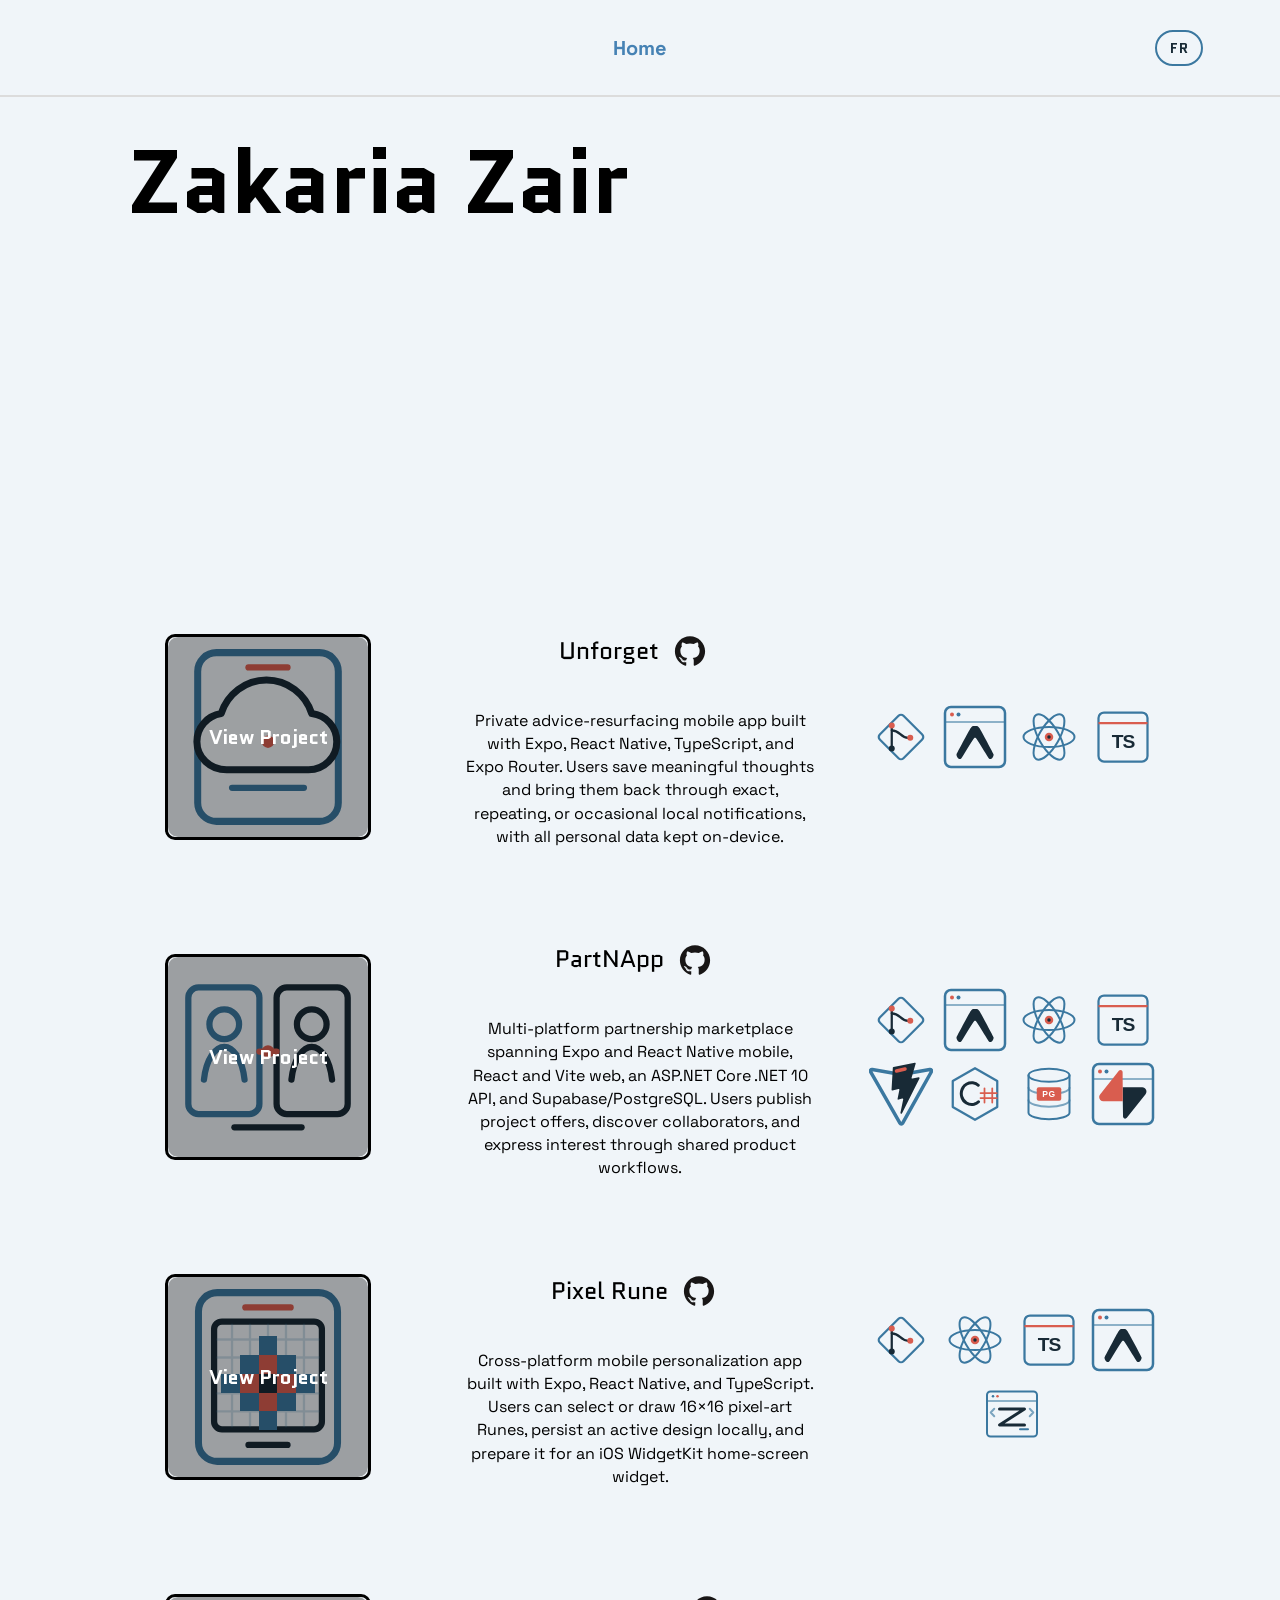
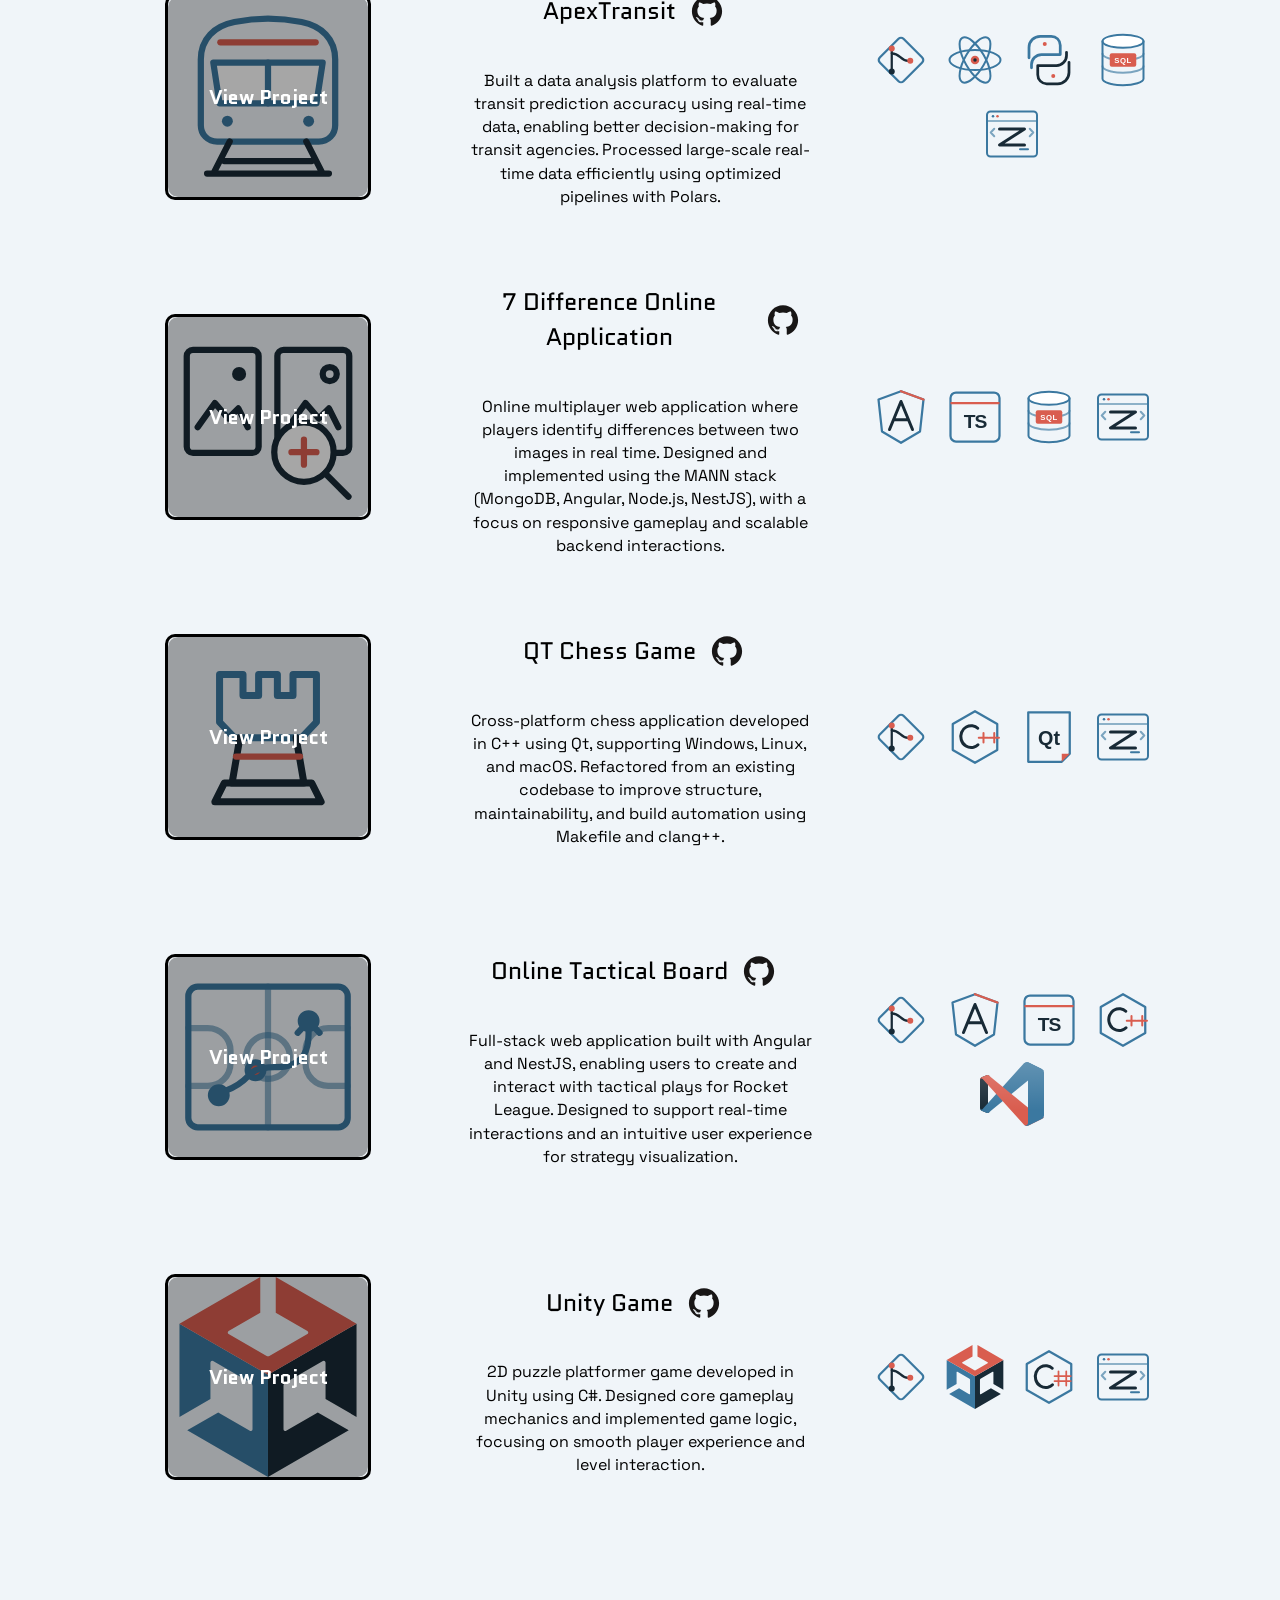
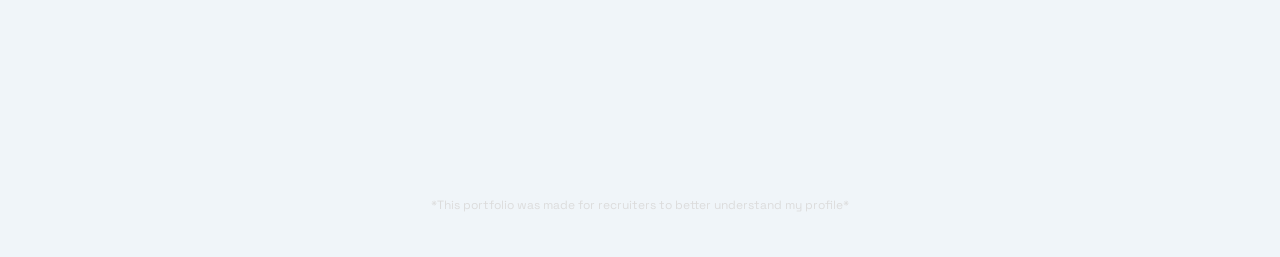
<file: index.html>
<!doctype html>
<html lang="en">
    <head>
        <meta charset="UTF-8" />
        <meta name="viewport" content="width=device-width, initial-scale=1.0" />
        <link rel="stylesheet" href="./index.css" />
        <link rel="stylesheet" href="./popup.css" />
        <link rel="icon" type="image/x-icon" href="./assets/favicon.ico" />
        <link rel="preconnect" href="https://fonts.googleapis.com" />
        <link rel="preconnect" href="https://fonts.gstatic.com" crossorigin />
        <link
            href="https://fonts.googleapis.com/css2?family=Quantico:wght@400;700&family=Space+Grotesk:wght@400;500;600;700&display=swap"
            rel="stylesheet"
        />
        <title>ZakariaZair</title>
        <script type="module" src="./index.js"></script>
    </head>

    <body id="top">
        <div class="popup-holder"></div>
        <!-- NAV BAR -->
        <nav class="nav-bar"></nav>
        <header>
            <!--    ME    -->
            <div class="self-holder">
                <div class="self-name">
                    <h1></h1>
                </div>
                <div class="self-description">
                    <p></p>
                    <div class="self-links"></div>
                </div>
                <div class="self-profile"></div>
            </div>
        </header>
        <main>
            <!-- PROJECTs -->
            <div class="projects-holder"></div>
        </main>
        <footer>
            <!--   INFO   -->
        </footer>
    </body>
</html>
</file>
<file: index.css>
html {
    font-family: "Space Grotesk", system-ui, sans-serif;
}

body {
    margin: 0;
}

header {
    width: 100%;
    height: 500px;
    padding: 0;
    margin: 0;
    background-color: rgb(240, 245, 249);
}

.self-holder {
    width: 80%;
    height: 500px;
    margin: 0 10%;
    display: flex;
    justify-content: flex-start;
    align-items: center;
    flex-direction: column;
}

.self-name {
    width: 100%;
    padding: 2% 0 1%;
    display: flex;
    justify-content: flex-start;
    align-items: center;
    flex-direction: row;

    & h1 {
        padding: 0;
        margin: 0;
        font-size: 90px;
        font-family: "Quantico", sans-serif;
        font-weight: 700;
    }
}

.self-description {
    width: 100%;
    padding: 1% 0;
    display: flex;
    justify-content: flex-start;
    align-items: center;
    flex-direction: row;
    & p {
        padding: 0;
        margin: 0;
        font-size: 24px;
        font-family: "Quantico", sans-serif;
    }
}

.self-links {
    display: flex;
    flex-direction: row;
    align-items: center;
    justify-content: flex-start;
    & a {
        width: 35px;
        height: 35px;
        margin: 0 5px;
    }
    & * img {
        width: 35px;
        height: 35px;
        transition: 0.2s cubic-bezier(0.175, 0.885, 0.32, 1.275);
    }
    & * img:hover {
        width: 37px;
        height: 37px;
    }
}

.self-profile {
    margin: 25px 0 0;
    width: 100%;
    display: flex;
    flex-direction: column;
    align-items: flex-start;
    justify-content: center;
    & p {
        font-size: 16px;
        margin: 2px 0;
        line-height: 1.45;
    }
}

main {
    width: 100%;
    padding: 0;
    margin: 0;
    background-color: rgb(240, 245, 249);
}

.projects-holder {
    width: 100%;
    display: flex;
    align-items: center;
    flex-direction: column;
    justify-content: space-around;
    /*& .project-container:nth-child(even) {
        flex-direction: row-reverse;
        & .project-description {
            padding-left: 5%;
            margin-left: 6%;
            border-left: 2px solid black;
            border-radius: 2px;
        }
    }
    & .project-container:nth-child(odd) {
        flex-direction: row;
        & .project-description {
            padding-right: 5%;
            margin-right: 6%;
            border-right: 2px solid black;
            border-radius: 2px;
        }
    }*/

}

.project-container {
    width: 85%;
    height: 320px;
    display: grid;
    grid-template-columns: 1fr minmax(260px, 32%) 1fr;
    column-gap: clamp(12px, 2vw, 32px);
    align-items: center;
    transition:
        opacity 0.5s ease-in-out,
        transform 1.2s cubic-bezier(0.68, -0.55, 0.265, 1.55);
}

.project-button {
    border: 3px solid;
    border-radius: 10px;
    width: 20%;
    margin: 0;
    width: 200px;
    height: 200px;
    display: flex;
    align-items: center;
    justify-content: center;
    justify-self: center;
    & span {
        font-size: 20px;
        font-family: "Quantico", sans-serif;
        font-weight: 700;
        display: flex;
        align-items: center;
        justify-content: center;
        opacity: 1;
        position: absolute;
        color: white;
        background-color: rgba(0, 0, 0, 0.35);
        border-radius: 10px;
        width: 200px;
        height: 200px;
        transition: 0.3s cubic-bezier(0.68, -0.55, 0.265, 1.55);
    }
    & img {
        width: 200px;
        height: 200px;
    }
    &:hover {
        border: 3px solid deepskyblue;
    }
}

.project-description {
    width: 100%;
    height: 80%;
    display: flex;
    align-items: center;
    justify-content: center;
    flex-direction: column;

    & p {
        font-size: 16px;
        text-align: center;
        font-weight: 400;
        line-height: 1.45;
    }
}

.project-title {
    display: flex;
    align-items: center;
    flex-direction: row-reverse;
    font-family: "Quantico", sans-serif;
    & p {
        font-size: 24px;
    }
    & a {
        height: 100%;
        display: flex;
        align-items: center;
        padding: 0px 15px;
        transition: 1.1s cubic-bezier(0.175, 0.885, 0.32, 1.275);
    }
    & a:hover {
        transform: translate(0, 0px) scale(1.2);
    }
    & a img {
        width: 32px;
        height: 32px;
    }
}

.project-logos {
    --logo-size: clamp(54px, 5vw, 76px);
    display: flex;
    flex-flow: row wrap;
    align-items: center;
    align-content: center;
    justify-content: center;
    gap: 10px;
    width: min(100%, 360px);
    min-height: 128px;
    justify-self: center;

    & img {
        flex: 0 0 var(--logo-size);
        width: var(--logo-size);
        height: var(--logo-size);
        margin: 0;
        object-fit: contain;
        transition: 0.4s cubic-bezier(0.175, 0.885, 0.32, 1.275);
    }
    & img:hover {
        z-index: 1;
        transform: translateY(-8px) scale(1.12);
    }
}

footer {
    width: 100%;
    height: 300px;
    padding: 0;
    margin: 0;
    background-color: rgb(240, 245, 249);
    background-size: cover;
    display: flex;
    flex-direction: column;
    align-items: center;

    & .about {
        height: 80%;
    }
    & span {
        height: 20%;
        font-size: 12px;
        color: gainsboro;
        text-align: center;
    }
}

.popup-holder {
    inset: 0;
    box-sizing: border-box;
    display: none;
    align-items: center;
    justify-content: center;
    position: fixed;
    width: 100vw;
    height: 100dvh;
    padding: 20px;
    z-index: 1000;
    background-color: rgba(24, 42, 54, 0.78);
    backdrop-filter: blur(4px);
    transition: opacity 0.5s cubic-bezier(0.19, 1, 0.22, 1);
}

@media screen and (max-width: 850px) {
    .popup-holder {
        padding: 12px;
    }
}

@media screen and (max-width: 480px) {
    .popup-holder {
        padding: 0;
    }
}

nav {
    display: flex;
    flex-direction: row;
    align-items: center;
    justify-content: center;
    position: sticky;
    top: 0;
    width: 100%;
    height: 95px;
    background-color: rgb(240, 245, 249);
    border-bottom: 2px solid gainsboro;
    transition: opacity 0.2s cubic-bezier(0.19, 1, 0.22, 1);
    a {
        font-size: 20px;
        text-decoration: none;
        font-weight: bolder;
        color: steelblue;
    }
}

.nav-language-toggle {
    position: absolute;
    right: clamp(18px, 6vw, 88px);
    min-width: 48px;
    height: 36px;
    padding: 0 12px;
    border: 2px solid #3b78a0;
    border-radius: 18px;
    background: transparent;
    color: #182a36;
    font-family: "Quantico", sans-serif;
    font-size: 14px;
    font-weight: 700;
    letter-spacing: 0.05em;
    cursor: pointer;
    transition: 0.2s ease;
}

.nav-language-toggle:hover {
    border-color: #d95d4f;
    background: #d95d4f;
    color: #ffffff;
    transform: translateY(-2px);
}

.nav-language-toggle:focus-visible {
    outline: 3px solid rgba(59, 120, 160, 0.4);
    outline-offset: 3px;
}

/*   */
/* M */
/* E */
/* D */
/* I */
/* A */
/*   */
/* S */
/* C */
/* R */
/* E */
/* E */
/* N */
/*   */

@media screen and (max-width: 800px) {
    header {
        height: 80vh;
    }
    .self-name {
        justify-content: center;
        margin-top: 50px;
        & h1 {
            font-size: 46px;
        }
    }
    .self-description {
        flex-direction: row-reverse;
        margin-top: 25px;
        & p {
            font-size: 18px;
        }
    }
    .self-profile {
        & p {
            font-size: 21px;
        }
    }
    .project-container {
        height: 700px;
        display: flex;
        flex-direction: column;
        margin-bottom: 400px;
    }
    .project-button {
        width: 512px;
        max-width: 90vw;
        height: 256px;
        & span {
            font-size: 18px;
            width: 512px;
            height: 256px;
            max-width: 90vw;
        }
        & img {
            width: 256px;
            height: 256px;
            max-width: 90vw;
        }
    }
    .project-description {
        width: 100%;
        & p {
            font-size: 18px;
            text-align: center;
        }
    }
    .project-logos {
        width: 100%;
        gap: 6px;
    }
    .project-title {
        & p {
            font-size: 29px;
        }
        & a img {
            width: 32px;
            height: 32px;
        }
    }
    .nav-language-toggle {
        right: 20px;
    }
}
</file>
<file: popup.css>
.pop-background {
    position: relative;
    box-sizing: border-box;
    width: min(1180px, 100%);
    height: min(780px, calc(100dvh - 40px));
    min-height: min(540px, calc(100dvh - 40px));
    padding: 0 clamp(18px, 2.5vw, 34px) clamp(18px, 2.5vw, 34px);
    overflow: hidden;
    display: grid;
    grid-template-rows: auto minmax(0, 1fr);
    border: 2px solid rgba(59, 120, 160, 0.35);
    border-radius: 24px;
    background-color: #ffffff;
    box-shadow: 0 24px 70px rgba(24, 42, 54, 0.35);
}

.popup-close {
    position: absolute;
    z-index: 2;
    top: 18px;
    right: 20px;
    width: 40px;
    height: 40px;
    padding: 0;
    border: 1px solid rgba(24, 42, 54, 0.18);
    border-radius: 50%;
    background: #f0f5f9;
    color: #182a36;
    font: 400 27px/1 "Space Grotesk", system-ui, sans-serif;
    cursor: pointer;
    transition: 0.2s ease;
}

.popup-close:hover {
    color: #ffffff;
    border-color: #d95d4f;
    background: #d95d4f;
    transform: rotate(5deg) scale(1.05);
}

.popup-close:focus-visible,
.slider-left:focus-visible,
.slider-right:focus-visible {
    outline: 3px solid rgba(59, 120, 160, 0.45);
    outline-offset: 3px;
}

.project-name {
    min-height: 82px;
    padding: 0 58px;
    display: flex;
    align-items: center;
    justify-content: center;
    border-bottom: 1px solid rgba(24, 42, 54, 0.12);
    font-family: "Quantico", sans-serif;
}

.project-name span {
    width: 100%;
    font-size: clamp(25px, 3vw, 38px);
    line-height: 1.15;
    text-align: center;
}

.project-slider-full-desc-holder {
    min-width: 0;
    min-height: 0;
    padding-top: clamp(18px, 2.5vw, 30px);
    display: grid;
    grid-template-columns: minmax(0, 1.75fr) minmax(300px, 1fr);
    gap: clamp(18px, 2.5vw, 30px);
}

.slider-holder {
    min-width: 0;
    min-height: 0;
    padding: clamp(10px, 1.5vw, 18px);
    display: grid;
    grid-template-columns: 44px minmax(0, 1fr) 44px;
    align-items: center;
    gap: 10px;
    overflow: hidden;
    border: 1px solid rgba(59, 120, 160, 0.22);
    border-radius: 18px;
    background: #f0f5f9;
}

.content-holder {
    min-width: 0;
    min-height: 0;
    width: 100%;
    height: 100%;
    margin: 0;
    display: flex;
    align-items: center;
    justify-content: center;
    overflow: hidden;
}

.content-holder img {
    display: block;
    width: auto;
    height: auto;
    max-width: 100%;
    max-height: 100%;
    object-fit: contain;
    border-radius: 8px;
    box-shadow: 0 10px 24px rgba(24, 42, 54, 0.22);
}

.slider-left,
.slider-right {
    width: 44px;
    height: 44px;
    padding: 7px;
    display: flex;
    align-items: center;
    justify-content: center;
    border: 1px solid rgba(24, 42, 54, 0.14);
    border-radius: 50%;
    background: rgba(255, 255, 255, 0.88);
    cursor: pointer;
    transition: 0.2s ease;
}

.slider-left img,
.slider-right img {
    width: 100%;
    height: 100%;
    object-fit: contain;
}

.slider-left:hover:not(:disabled),
.slider-right:hover:not(:disabled) {
    border-color: #3b78a0;
    transform: scale(1.08);
}

.slider-left:disabled,
.slider-right:disabled {
    opacity: 0.25;
    cursor: default;
}

.project-full-description {
    min-width: 0;
    min-height: 0;
    padding: clamp(22px, 3vw, 38px);
    overflow-y: auto;
    display: flex;
    align-items: center;
    justify-content: center;
    border-left: 5px solid #d95d4f;
    border-radius: 16px;
    background: #f7f9fb;
}

.project-full-description span {
    width: 100%;
    max-width: 38ch;
    font-size: clamp(14px, 1.25vw, 17px);
    line-height: 1.65;
    text-align: left;
}

@media screen and (max-width: 850px) {
    .pop-background {
        width: 100%;
        height: min(900px, calc(100dvh - 24px));
        min-height: 0;
        padding: 0 16px 16px;
        border-radius: 18px;
    }

    .popup-close {
        top: 12px;
        right: 14px;
        width: 36px;
        height: 36px;
        font-size: 24px;
    }

    .project-name {
        min-height: 62px;
        padding: 0 46px;
    }

    .project-name span {
        font-size: clamp(21px, 5vw, 29px);
    }

    .project-slider-full-desc-holder {
        padding-top: 14px;
        grid-template-columns: 1fr;
        grid-template-rows: minmax(0, 58%) minmax(0, 42%);
        gap: 14px;
    }

    .slider-holder {
        padding: 9px;
        grid-template-columns: 38px minmax(0, 1fr) 38px;
        gap: 6px;
        border-radius: 14px;
    }

    .slider-left,
    .slider-right {
        width: 38px;
        height: 38px;
        padding: 6px;
    }

    .project-full-description {
        padding: 18px clamp(18px, 5vw, 34px);
        align-items: flex-start;
        border-top: 4px solid #d95d4f;
        border-left: 0;
        border-radius: 14px;
    }

    .project-full-description span {
        max-width: 60ch;
        margin: auto;
        font-size: clamp(13px, 3vw, 15px);
        line-height: 1.55;
    }
}

@media screen and (max-width: 480px) {
    .pop-background {
        height: 100dvh;
        padding: 0 10px 10px;
        border: 0;
        border-radius: 0;
    }

    .project-slider-full-desc-holder {
        grid-template-rows: minmax(0, 52%) minmax(0, 48%);
        gap: 10px;
        padding-top: 10px;
    }

    .slider-holder {
        grid-template-columns: 32px minmax(0, 1fr) 32px;
        padding: 6px;
    }

    .slider-left,
    .slider-right {
        width: 32px;
        height: 32px;
        padding: 5px;
    }

    .project-full-description {
        padding: 15px 16px;
    }
}
</file>
